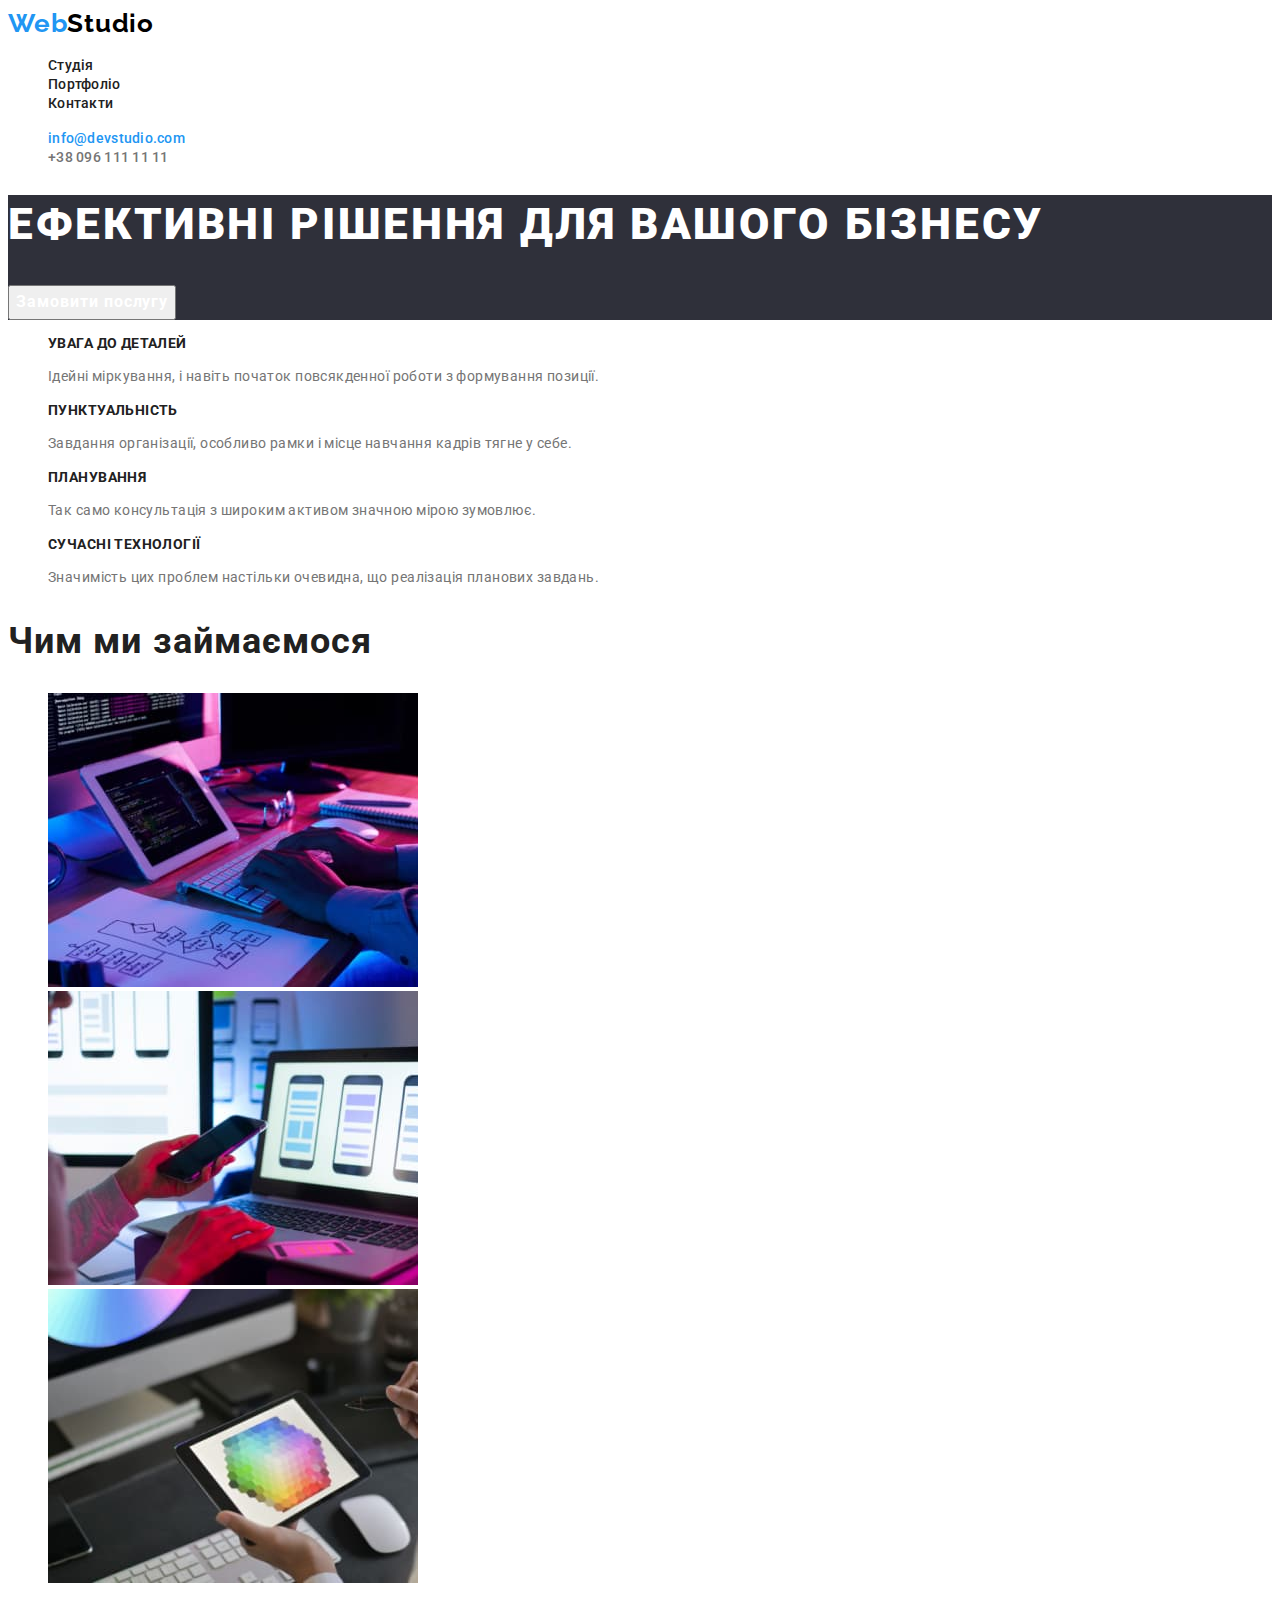
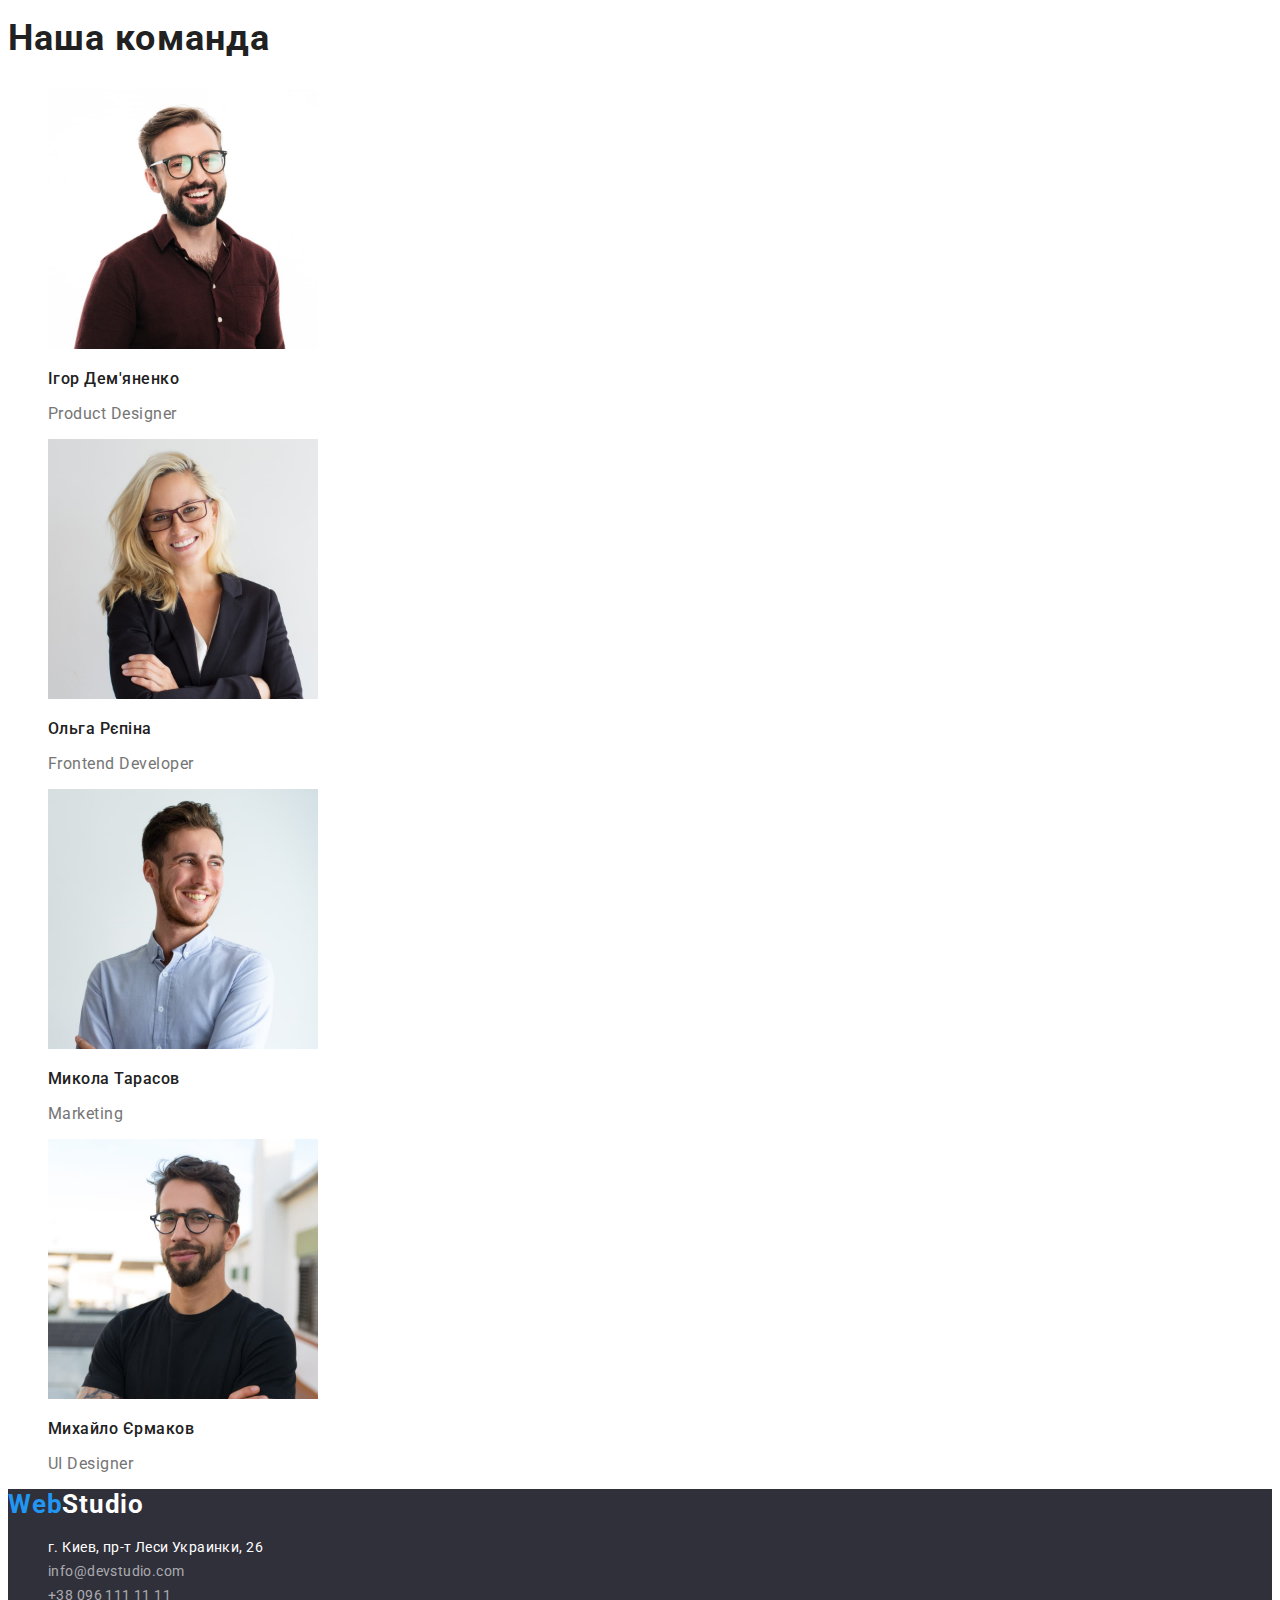
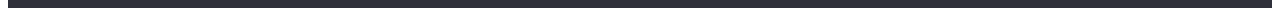
<file: index.html>
<!DOCTYPE html>
<html lang="uk">
  <head>
    <meta charset="UTF-8" />
    <meta http-equiv="X-UA-Compatible" content="IE=edge" />
    <meta name="viewport" content="width=device-width, initial-scale=1.0" />
    <title>Moroz-HW-2</title>
    <link rel="preconnect" href="https://fonts.googleapis.com" />
    <link rel="preconnect" href="https://fonts.gstatic.com" crossorigin />
    <link
      href="https://fonts.googleapis.com/css2?family=Montserrat:wght@400;700&family=Raleway:wght@700&family=Roboto:wght@300;400;500;700;900&display=swap"
      rel="stylesheet"
    />
    <link rel="stylesheet" href="./css/style.css" />
  </head>
  <body>
    <header class="header">
      <nav>
        <a class="header-logo link" href="./index.html"
          >Web<span class="header-logos">Studio</span></a
        >
        <ul class="header-list list">
          <li class="header-item">
            <a class="header-page link" href="./index.html">Студія</a>
          </li>
          <li class="header-item">
            <a class="header-link link" href="./portfolio.html">Портфоліо</a>
          </li>
          <li class="header-item">
            <a class="header-link link" href="#">Контакти</a>
          </li>
        </ul>
      </nav>
      <ul class="header-list list">
        <li class="header-item">
          <a class="header-mail link" href="mailto:info@devstudio.com"
            >info@devstudio.com</a
          >
        </li>
        <li class="header-item">
          <a class="header-tel link" href="tel:+380961111111"
            >+38 096 111 11 11</a
          >
        </li>
      </ul>
    </header>
    <main>
      <section class="solution">
        <h1 class="solution-business">Ефективні рішення для вашого бізнесу</h1>
        <button class="solution-btn" type="button">Замовити послугу</button>
      </section>
      <section>
        <h2 visually-hidden class="visually-hidden">Чим ми особливі</h2>
        <ul class="solution-list list">
          <li class="solution-item">
            <h3 class="solution-top-tex list">УВАГА ДО ДЕТАЛЕЙ</h3>
            <p class="solution-bottom-tex">
              Ідейні міркування, і навіть початок повсякденної роботи з
              формування позиції.
            </p>
          </li>
          <li class="solution-item">
            <h3 class="solution-top-tex list">ПУНКТУАЛЬНІСТЬ</h3>
            <p class="solution-bottom-tex">
              Завдання організації, особливо рамки і місце навчання кадрів тягне
              у себе.
            </p>
          </li>
          <li class="solution-item">
            <h3 class="solution-top-tex list">ПЛАНУВАННЯ</h3>
            <p class="solution-bottom-tex">
              Так само консультація з широким активом значною мірою зумовлює.
            </p>
          </li>
          <li class="solution-item">
            <h3 class="solution-top-tex list">СУЧАСНІ ТЕХНОЛОГІЇ</h3>
            <p class="solution-bottom-tex">
              Значимість цих проблем настільки очевидна, що реалізація планових
              завдань.
            </p>
          </li>
        </ul>
      </section>
      <section class="what">
        <h2 class="what-doing">Чим ми займаємося</h2>
        <ul class="what-list list">
          <li class="what-item">
            <img
              class="what-img"
              src="./images/bloc-chmu-zaima1.jpg"
              alt="Набір коду та клавіатура"
              width="370"
              height="294"
            />
          </li>
          <li class="what-item">
            <img
              class="what-img"
              src="./images/bloc-chmu-zaima2.jpg"
              alt="Телефон та ноутбук"
              width="370"
              height="294"
            />
          </li>
          <li class="what-item">
            <img
              class="what-img"
              src="./images/bloc-chmu-zaima3.jpg"
              alt="Різнокольорова картинка на планшеті"
              width="370"
              height="294"
            />
          </li>
        </ul>
      </section>
      <section class="team">
        <h2 class="team-our">Наша команда</h2>
        <ul class="team-list list">
          <li class="team-item">
            <img
              class="team-img"
              src="./images/bloc-komanda1.jpg"
              alt="Ігор Дем'яненко"
              width="270"
              height="260"
            />
            <h3 class="team-top-text">Ігор Дем'яненко</h3>
            <p class="team-bottom-text">Product Designer</p>
          </li>
          <li class="team-item">
            <img
              class="team-img"
              src="./images/bloc-komanda2.jpg"
              alt="Ольга Рєпіна"
              width="270"
              height="260"
            />
            <h3 class="team-top-text">Ольга Рєпіна</h3>
            <p class="team-bottom-text">Frontend Developer</p>
          </li>
          <li class="team-item">
            <img
              class="team-img"
              src="./images/bloc-komanda3.jpg"
              alt="Микола Тарасов"
              width="270"
              height="260"
            />
            <h3 class="team-top-text">Микола Тарасов</h3>
            <p class="team-bottom-text">Marketing</p>
          </li>
          <li class="team-item">
            <img
              class="team-img"
              src="./images/bloc-komanda4.jpg"
              alt="Михайло Єрмаков"
              width="270"
              height="260"
            />
            <h3 class="team-top-text">Михайло Єрмаков</h3>
            <p class="team-bottom-text">UI Designer</p>
          </li>
        </ul>
      </section>
    </main>
    <footer class="footer">
      <a class="footer-logo link" href="./index.html"
        >Web<span class="footer-logos">Studio</span></a
      >
      <address>
        <ul class="footer-list list">
          <li class="footer-iteam">
            <a
              class="footer-maps link"
              href="https://goo.gl/maps/CPtrU1FHBa2aNyZL9"
              target="_blank"
              rel="noopener noreferrer nofollow"
              >г. Киев, пр-т Леси Украинки, 26</a
            >
          </li>
          <li class="footer-iteam">
            <a class="footer-mail link" href="mailto:info@devstudio.com"
              >info@devstudio.com</a
            >
          </li>
          <li class="footer-item">
            <a class="footer-tel link" href="tel:+380961111111"
              >+38 096 111 11 11</a
            >
          </li>
        </ul>
      </address>
    </footer>
  </body>
</html>
</file>
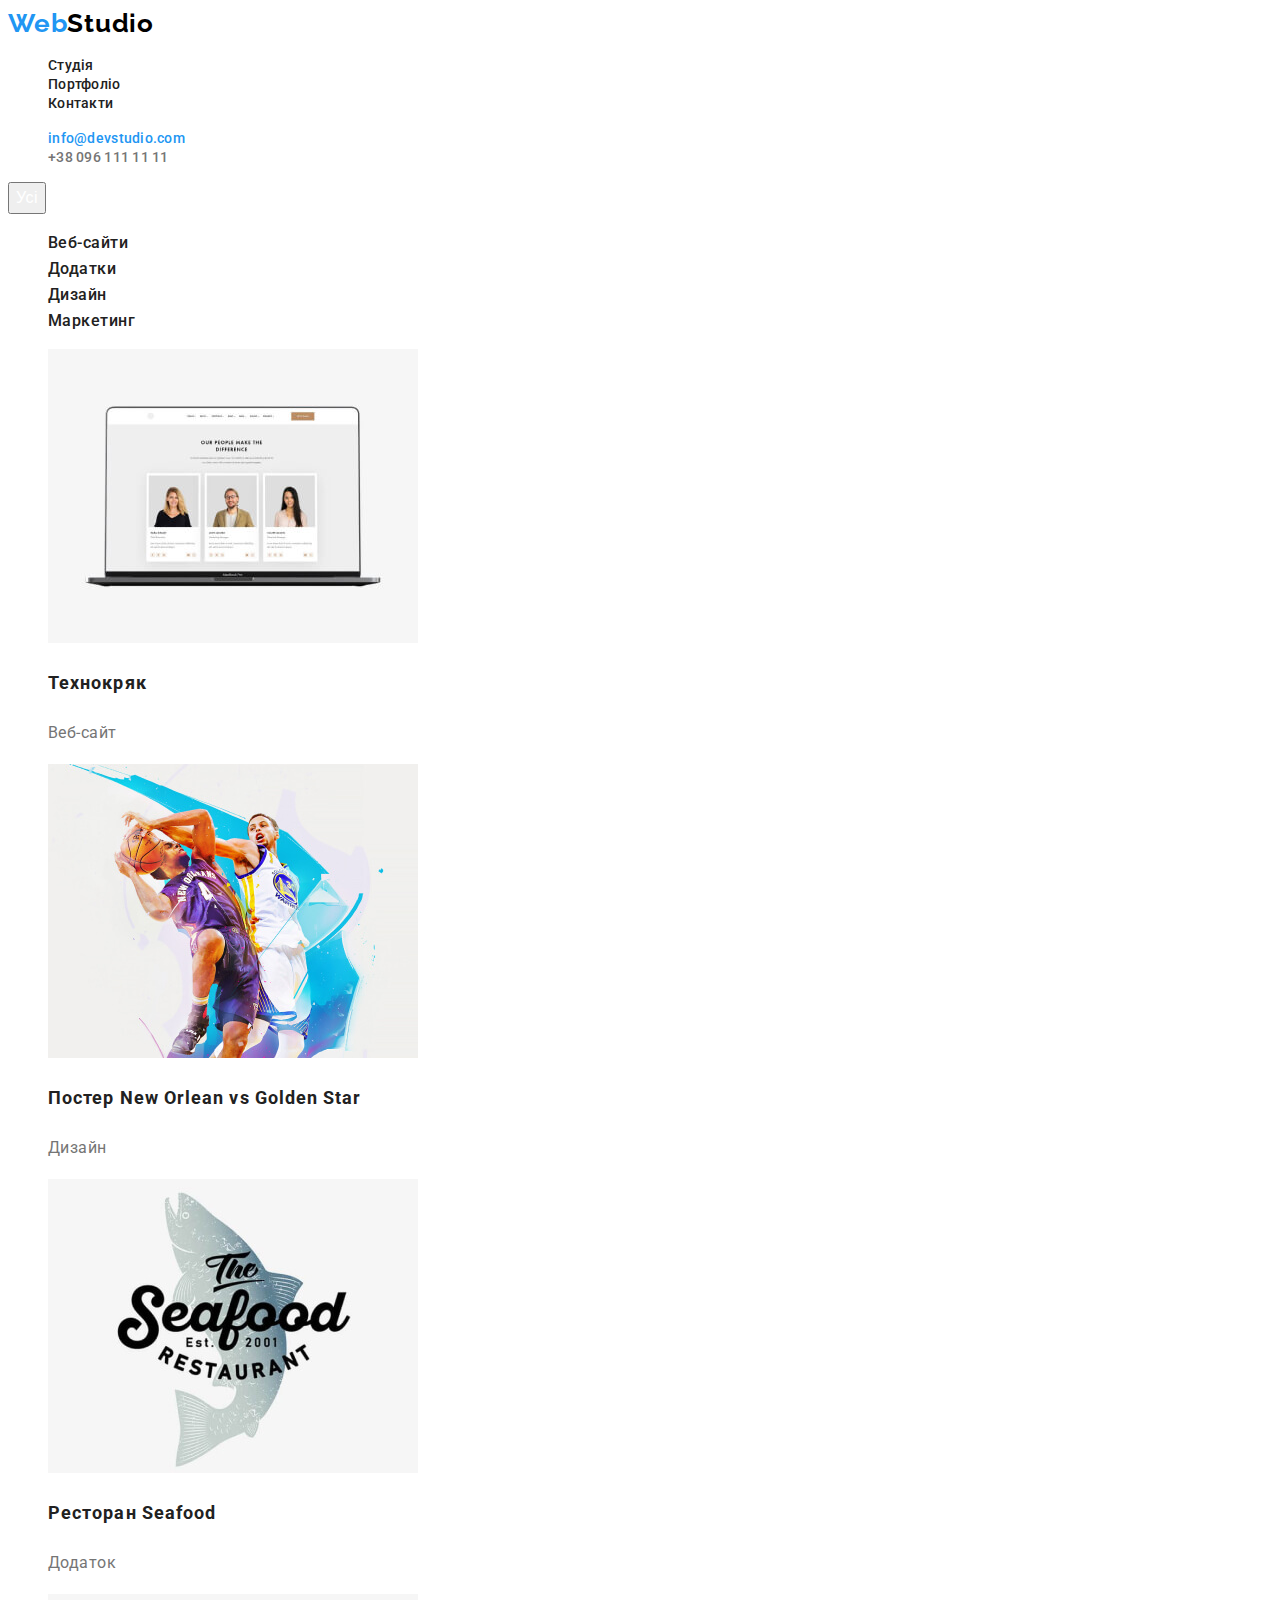
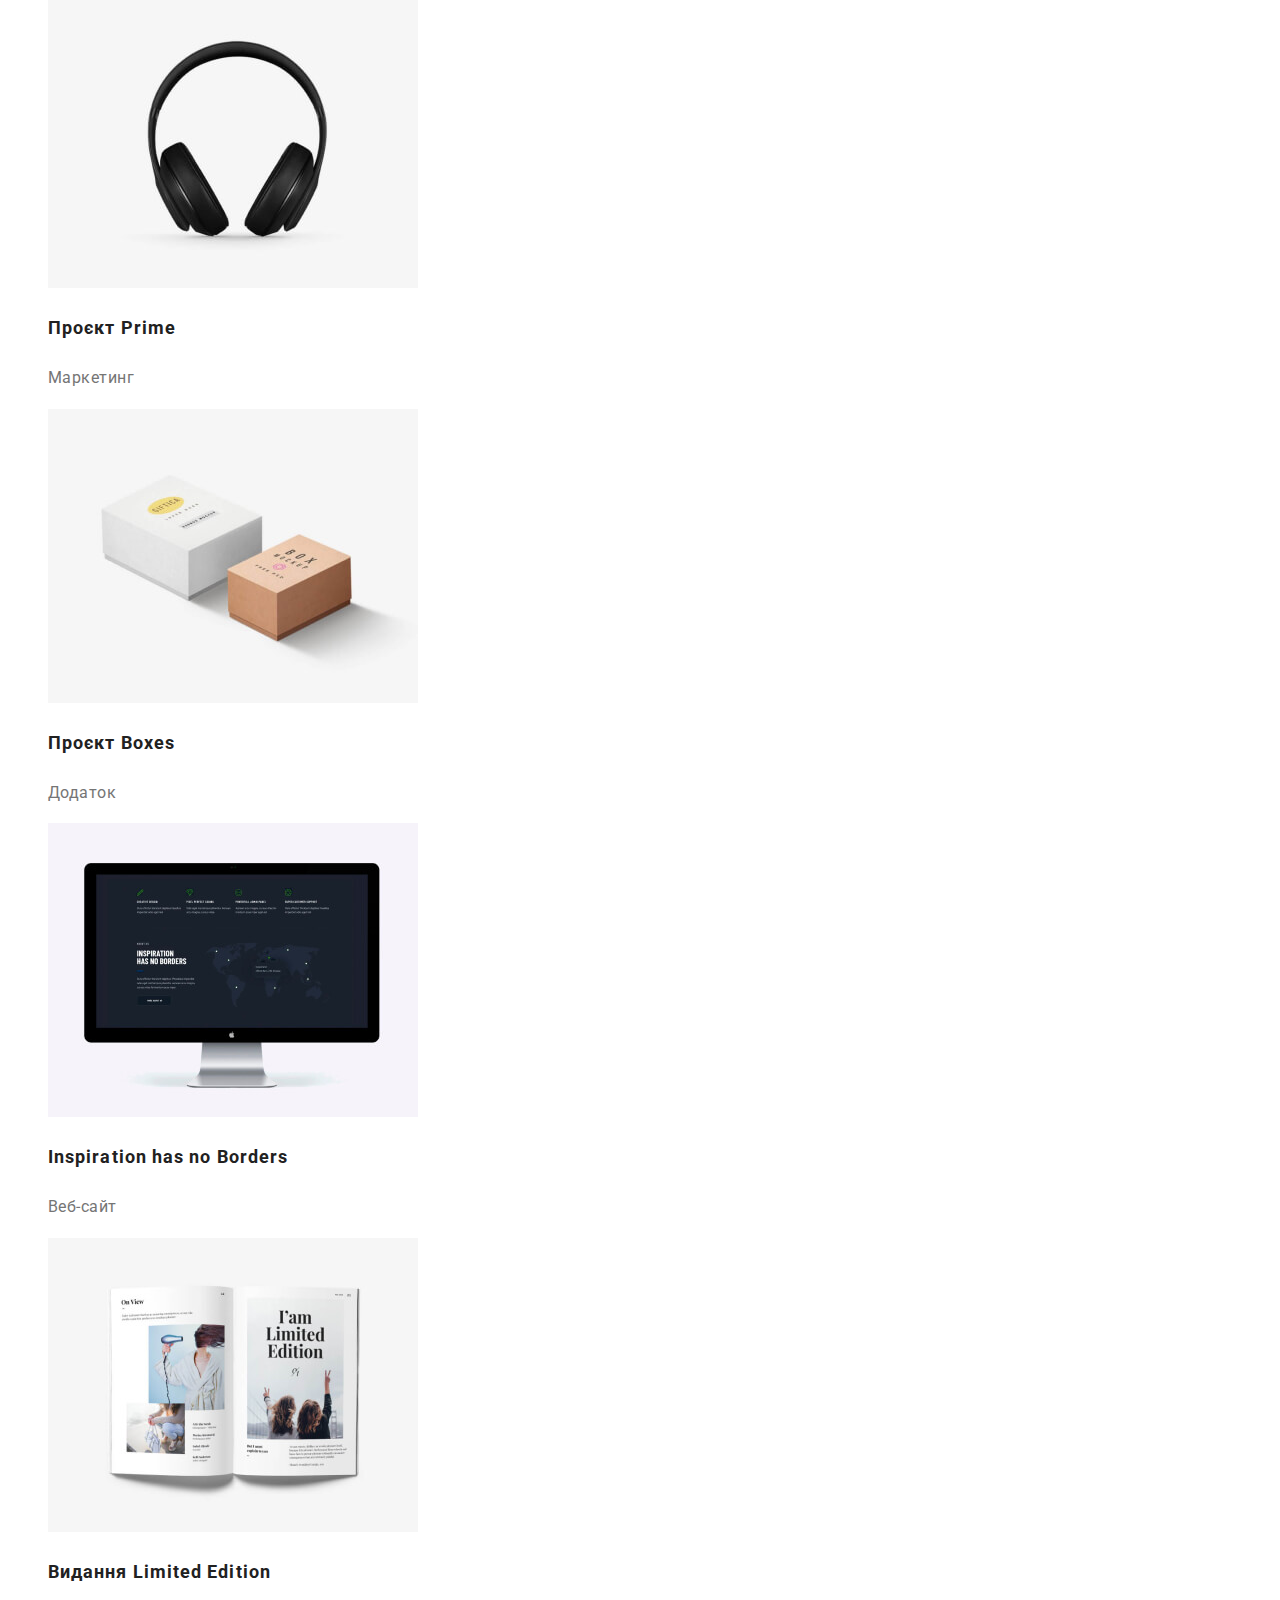
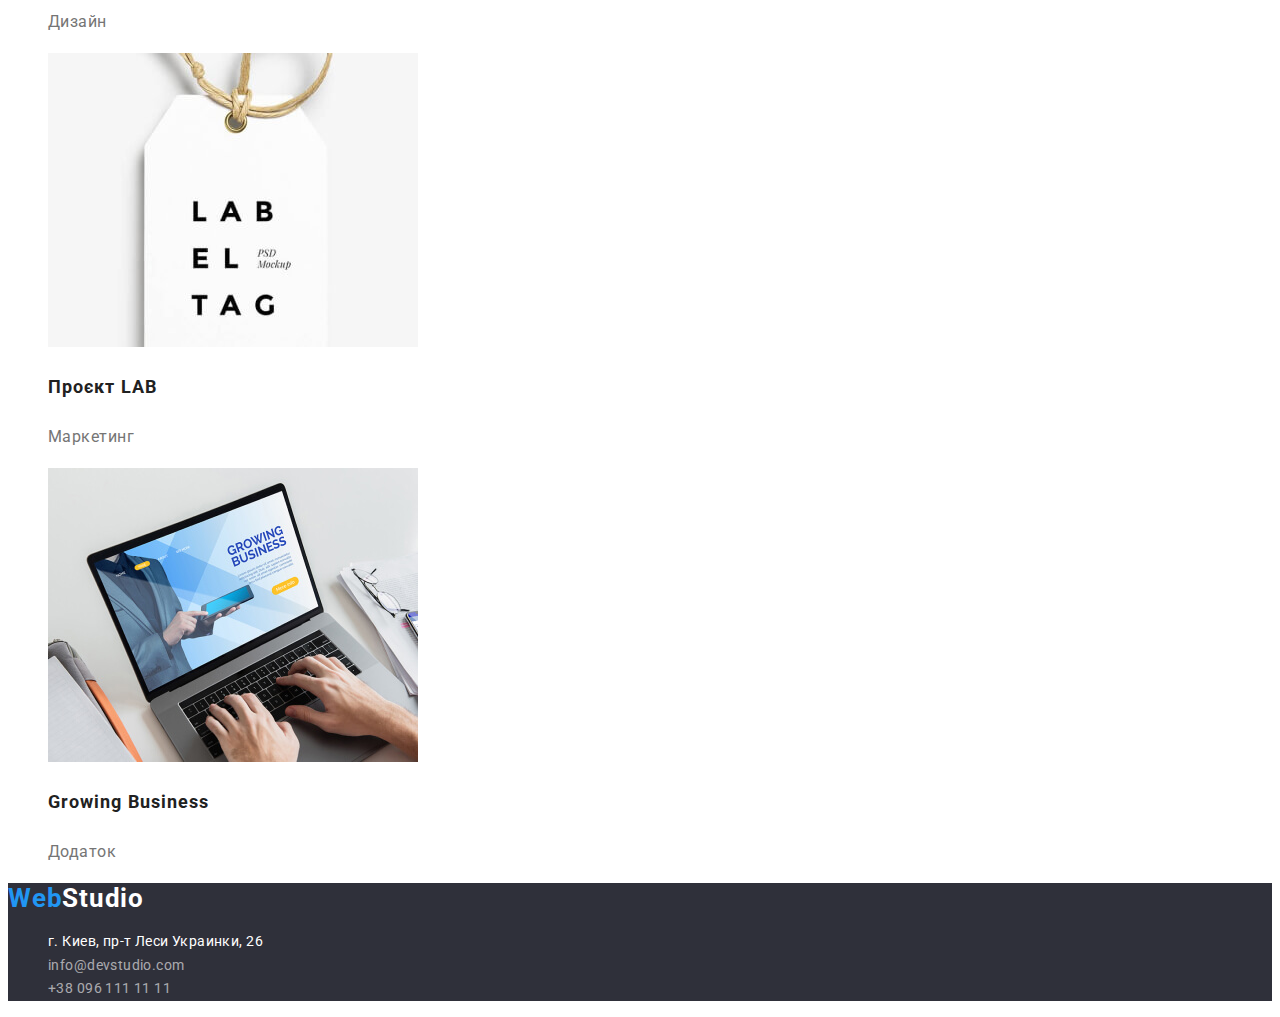
<file: portfolio.html>
<!DOCTYPE html>
<html lang="uk">
  <head>
    <meta charset="UTF-8" />
    <meta http-equiv="X-UA-Compatible" content="IE=edge" />
    <meta name="viewport" content="width=device-width, initial-scale=1.0" />
    <title>Moroz-HW-2-portfolio</title>
    <link rel="preconnect" href="https://fonts.googleapis.com" />
    <link rel="preconnect" href="https://fonts.gstatic.com" crossorigin />
    <link
      href="https://fonts.googleapis.com/css2?family=Montserrat:wght@400;700&family=Raleway:wght@700&family=Roboto:wght@300;400;500;700;900&display=swap"
      rel="stylesheet"
    />
    <link rel="stylesheet" href="./css/style.css" />
  </head>
  <body>
    <header class="header">
      <nav>
        <a class="header-logo link" href="./index.html"
          >Web<span class="header-logos">Studio</span></a
        >
        <ul class="header-list list">
          <li class="header-item">
            <a class="header-link link" href="./index.html">Студія</a>
          </li>
          <li class="header-item">
            <a class="header-page link" href="./portfolio.html">Портфоліо</a>
          </li>
          <li class="header-item">
            <a class="header-link link" href="#">Контакти</a>
          </li>
        </ul>
      </nav>
      <ul class="header-list list">
        <li class="header-item">
          <a class="header-mail link" href="mailto:info@devstudio.com"
            >info@devstudio.com</a
          >
        </li>
        <li class="header-item">
          <a class="header-tel link" href="tel:+380961111111"
            >+38 096 111 11 11</a
          >
        </li>
      </ul>
    </header>
    <main>
      <section class="app">
        <h2 visually-hidden class="visually-hidden">Додатки</h2>
        <button class="app-btn" type="button">Усі</button>
        <ul class="app-list list">
          <li class="app-item">
            <a class="app-link link" href="#">Веб-сайти</a>
          </li>
          <li class="app-item">
            <a class="app-link link" href="#">Додатки</a>
          </li>
          <li class="app-item">
            <a class="app-link link" href="#">Дизайн</a>
          </li>
          <li class="app-item">
            <a class="app-link link" href="#">Маркетинг</a>
          </li>
        </ul>
      </section>
      <section class="design">
        <h2 visually-hidden class="visually-hidden">Додатки та дизайн</h2>
        <ul class="design-list list">
          <li class="design-item">
            <img
              class="design-img"
              src="./images/pag2-img1.jpg"
              alt="Ноутбук з командою"
            />
            <h3 class="design-top-text">Технокряк</h3>
            <p class="design-bottom-text">Веб-сайт</p>
          </li>
          <li class="design-item">
            <img
              class="design-img"
              src="./images/pag2-img2.jpg"
              alt="Постер баскетболу"
            />
            <h3 class="design-top-text">Постер New Orlean vs Golden Star</h3>
            <p class="design-bottom-text">Дизайн</p>
          </li>
          <li class="design-item">
            <img
              class="design-img"
              src="./images/pag2-img3.jpg"
              alt="Логотип ресторану"
            />
            <h3 class="design-top-text">Ресторан Seafood</h3>
            <p class="design-bottom-text">Додаток</p>
          </li>
          <li class="design-item">
            <img
              class="design-img"
              src="./images/pag2-img4.jpg"
              alt="Навушники"
            />
            <h3 class="design-top-text">Проєкт Prime</h3>
            <p class="design-bottom-text">Маркетинг</p>
          </li>
          <li class="design-item">
            <img
              class="design-img"
              src="./images/pag2-img5.jpg"
              alt="Коробки"
            />
            <h3 class="design-top-text">Проєкт Boxes</h3>
            <p class="design-bottom-text">Додаток</p>
          </li>
          <li class="design-item">
            <img
              class="design-img"
              src="./images/pag2-img6.jpg"
              alt="Екран монітору"
            />
            <h3 class="design-top-text">Inspiration has no Borders</h3>
            <p class="design-bottom-text">Веб-сайт</p>
          </li>
          <li class="design-item">
            <img class="design-img" src="./images/pag2-img7.jpg" alt="Книга" />
            <h3 class="design-top-text">Видання Limited Edition</h3>
            <p class="design-bottom-text">Дизайн</p>
          </li>
          <li class="design-item">
            <img
              class="design-img"
              src="./images/pag2-img8.jpg"
              alt="Бірка проєкту"
            />
            <h3 class="design-top-text">Проєкт LAB</h3>
            <p class="design-bottom-text">Маркетинг</p>
          </li>
          <li class="design-item">
            <img src="./images/pag2-img9.jpg" alt="Ноутбук" />
            <h3 class="design-top-text">Growing Business</h3>
            <p class="design-bottom-text">Додаток</p>
          </li>
        </ul>
      </section>
    </main>
    <footer class="footer">
      <a class="footer-logo link" href="./index.html"
        >Web<span class="footer-logos">Studio</span></a
      >
      <address>
        <ul class="footer-list list">
          <li class="footer-iteam">
            <a
              class="footer-maps link"
              href="https://goo.gl/maps/CPtrU1FHBa2aNyZL9"
              target="_blank"
              rel="noopener noreferrer nofollow"
              >г. Киев, пр-т Леси Украинки, 26</a
            >
          </li>
          <li class="footer-iteam">
            <a class="footer-mail link" href="mailto:info@devstudio.com"
              >info@devstudio.com</a
            >
          </li>
          <li class="footer-item">
            <a class="footer-tel link" href="tel:+380961111111"
              >+38 096 111 11 11</a
            >
          </li>
        </ul>
      </address>
    </footer>
  </body>
</html>
</file>
<file: css/style.css>
body {
  font-family: "Roboto", "sans-serif";
  color: #ffffff;
}

:root {
  --discription-subtopic-color: #757575;
  --discription-topic-color: #212121;
  --main-btn-color: #2196f3;
  --typical-lh: 1.36;
  --som-white-color: #ffffff;
}

.list {
  list-style: none;
}

.link {
  text-decoration: none;
}

/* ===============================HEADER==================================== */

.header-logo {
  font-family: "Raleway", "sans-serif";
  font-weight: 700;
  font-size: 26px;
  line-height: 1.19;
  letter-spacing: 0.03em;
  color: var(--main-btn-color);
}

.header-logo > span {
  color: #000000;
}

.header-page {
  font-weight: 500;
  font-size: 14px;
  line-height: 1.15;
  letter-spacing: 0.02em;
  color: var(--discription-topic-color);
}

.header-page:hover,
.header-page:focus {
  background: var(--main-btn-color);
  box-shadow: 0px 4px 4px rgba(0, 0, 0, 0.15);
  border-radius: 4px;
}

.header-page:active {
  color: #3ef112;
}

.header-page {
  cursor: pointer;
}

.header-link {
  font-weight: 500;
  font-size: 14px;
  line-height: 1.15;
  letter-spacing: 0.02em;
  color: var(--discription-topic-color);
}

.header-mail {
  font-weight: 500;
  font-size: 14px;
  line-height: 1.15;
  letter-spacing: 0.02em;
  color: var(--main-btn-color);
}

.header-mail:hover,
.header-mail:focus {
  color: var(--main-btn-color);
}

.header-mail:active {
  color: #3ef112;
}

.header-mail {
  cursor: pointer;
}

.header-tel {
  font-weight: 500;
  font-size: 14px;
  line-height: 1.15;
  letter-spacing: 0.02em;
  color: var(--discription-subtopic-color);
}

/* ===============================SOLUTION==================================== */

.solution {
  background: #2f303a;
}

.solution-business {
  font-weight: 900;
  font-size: 44px;
  line-height: var(--typical-lh);
  letter-spacing: 0.06em;
  text-transform: uppercase;
  color: var(--som-white-color);
}

.solution-btn {
  font-family: inherit;
  font-weight: 700;
  font-size: 16px;
  line-height: 1.8;
  display: flex;
  letter-spacing: 0.06em;
  color: var(--som-white-color);
}

.solution-btn:hover,
.solution-btn:focus {
  background: var(--main-btn-color);
  box-shadow: 0px 4px 4px rgba(0, 0, 0, 0.15);
  border-radius: 4px;
}

.solution-btn:active {
  color: #3ef112;
}

.solution-btn {
  cursor: pointer;
}

.visually-hidden {
  position: absolute;
  white-space: nowrap;
  width: 1px;
  height: 1px;
  overflow: hidden;
  border: 0;
  padding: 0;
  clip: rect(0 0 0 0);
  clip-path: inset(50%);
  margin: -1px;
}

.solution-top-tex {
  font-weight: 700;
  font-size: 14px;
  line-height: 1.1;
  letter-spacing: 0.03em;
  text-transform: uppercase;
  color: var(--discription-topic-color);
}

.solution-bottom-tex {
  font-weight: 400;
  font-size: 14px;
  line-height: 1.7;
  letter-spacing: 0.03em;
  color: var(--discription-subtopic-color);
}

/* ===============================WHAT==================================== */

.what-doing {
  font-weight: 700;
  font-size: 36px;
  line-height: 1.2;
  letter-spacing: 0.03em;
  color: var(--discription-topic-color);
}

/* ===============================TEAM==================================== */

.team-our {
  font-weight: 700;
  font-size: 36px;
  line-height: 1.17;
  letter-spacing: 0.03em;
  color: var(--discription-topic-color);
}

.team-top-text {
  font-weight: 500;
  font-size: 16px;
  line-height: 1.19;
  letter-spacing: 0.03em;
  color: var(--discription-topic-color);
}

.team-bottom-text {
  font-weight: 400;
  font-size: 16px;
  line-height: 1.19;
  letter-spacing: 0.03em;
  color: var(--discription-subtopic-color);
}

/* ===============================FOOTER==================================== */

.footer {
  background-color: #2f303a;
}

.footer-logo {
  font-family: "Raleway" "sans-serif";
  font-weight: 700;
  font-size: 26px;
  line-height: 1.19;
  letter-spacing: 0.03em;
  color: var(--main-btn-color);
}

.footer-logos {
  font-family: "Raleway" "sans-serif";
  font-weight: 700;
  font-size: 26px;
  line-height: 1.19;
  letter-spacing: 0.03em;
  color: var(--som-white-color);
}
.footer-maps {
  font-style: normal;
  font-weight: 400;
  font-size: 14px;
  line-height: 1.71;
  letter-spacing: 0.03em;
  color: var(--som-white-color);
}

.footer-mail {
  font-style: normal;
  font-weight: 400;
  font-size: 14px;
  line-height: 1.71;
  letter-spacing: 0.03em;
  color: rgba(255, 255, 255, 0.6);
}

.footer-mail {
  cursor: pointer;
}

.footer-mail {
  text-decoration: none;
}

.footer-tel {
  font-style: normal;
  font-weight: 400;
  font-size: 14px;
  line-height: 1.71;
  letter-spacing: 0.03em;
  color: rgba(255, 255, 255, 0.6);
}

/* =================================PORTFOLIO========APP=================== */

.app-btn {
  font-weight: 500;
  font-size: 16px;
  line-height: 1.62;
  letter-spacing: 0.03em;
  color: var(--som-white-color);
}

.app-btn:hover,
.app-btn:focus {
  background: #2196f3;
  box-shadow: 0px 3px 1px rgba(0, 0, 0, 0.1), 0px 1px 2px rgba(0, 0, 0, 0.08),
    0px 2px 2px rgba(0, 0, 0, 0.12);
  border-radius: 4px;
}

.app-btn:active {
  color: #3ef112;
}

.app-btn {
  cursor: pointer;
}

.app-link {
  font-weight: 500;
  font-size: 16px;
  line-height: 1.62;
  letter-spacing: 0.03em;
  color: var(--discription-topic-color);
}

/* ===============================DESIGN=================================== */

.design-top-text {
  font-weight: 700;
  font-size: 18px;
  line-height: 2;
  letter-spacing: 0.06em;
  color: var(--discription-topic-color);
}

.design-bottom-text {
  font-weight: 400;
  font-size: 16px;
  line-height: 1.8;
  letter-spacing: 0.03em;
  color: var(--discription-subtopic-color);
}
</file>
